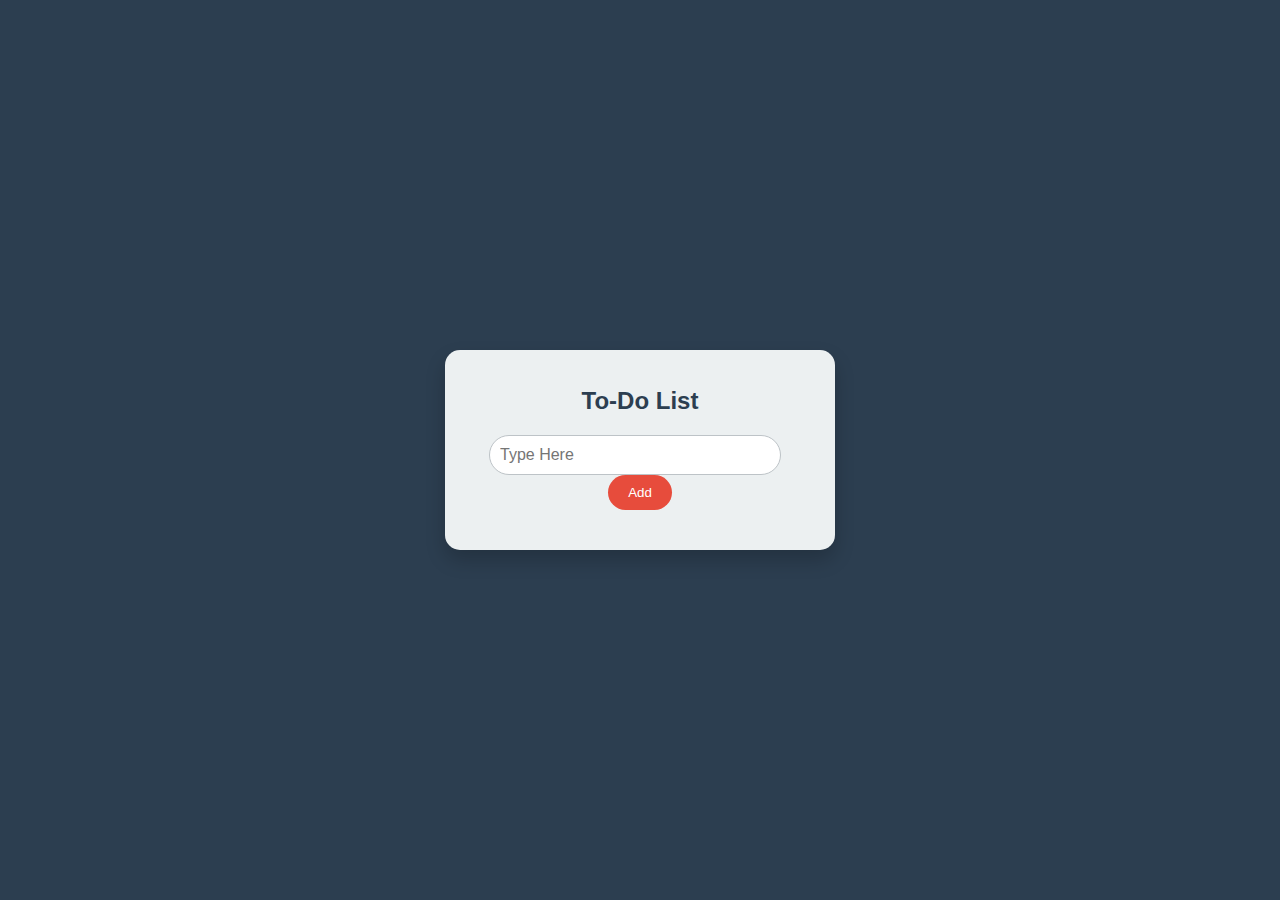
<file: index.html>
<!DOCTYPE html>
<html lang="en">
<head>
    <meta charset="UTF-8">
    <meta name="viewport" content="width=device-width, initial-scale=1.0">
    <title>to-dolist</title>
    <link rel="stylesheet" href="try.css">
</head>
<body>
    <div class="backg">
      <div class="box">
         <h1 class="heading">To-Do List</h1>
        <div class="search-bar"></div>  
         <input class="search" id="search" type="text" placeholder="Type Here">
         <button class="btn" id="btn" onclick="addTask()">Add</button>
 
       <ul id="list">
        <!-- <li class="check">task 1</li>
        <li>task 2</li>
        <li>task 3</li>
       </ul> -->

       </div>
    </div>
<script src="script.js"></script>
</body>
</html>
</file>
<file: try.css>
body {
    margin: 0;
    font-family: Arial, sans-serif;
    background-color: #f0f0f0;
    display: flex;
    align-items: center;
    justify-content: center;
    height: 100vh;
}

.backg {
    width: 100%;
    height: 100vh;
    background-color: #2c3e50;
    display: flex;
    align-items: center;
    justify-content: center;
}

.box {
    width: 350px;
    background-color: #ecf0f1;
    border-radius: 15px;
    box-shadow: 0 10px 20px rgba(0, 0, 0, 0.2);
    padding: 20px;
    text-align: center;
}

.heading {
    font-size: 24px;
    color: #2c3e50;
    margin-bottom: 20px;
}

.search {
    width: calc(100% - 80px);
    padding: 10px;
    border-radius: 20px;
    border: 1px solid #bdc3c7;
    margin-right: 10px;
    outline: none;
    font-size: 16px;
}

.btn {
    padding: 10px 20px;
    border-radius: 20px;
    background-color: #e74c3c;
    color: white;
    border: none;
    cursor: pointer;
    transition: background-color 0.3s;
}

.btn:hover {
    background-color: #c0392b;
}

ul {
    padding: 0;
    list-style: none;
    margin-top: 20px;
}

ul li {
    background-color: #3498db;
    color: white;
    padding: 15px;
    border-radius: 20px;
    margin-bottom: 10px;
    position: relative;
    font-size: 18px;
    display: flex;
    align-items: center;
    transition: background-color 0.3s;
}

ul li:hover {
    background-color: #2980b9;
}

ul li::before {
    content: '';
    width: 20px;
    height: 20px;
    margin-right: 10px;
    border-radius: 50%;
    background-image: url(unchecked.png);
    background-size: cover;
    background-position: center;
}

ul li.check {
    text-decoration: line-through;
    background-color: #27ae60;
}

ul li.check::before {
    background-image: url(checked.png);
}

ul li span {
    position: absolute;
    right: 10px;
    top: 50%;
    transform: translateY(-50%);
    width: 25px;
    height: 25px;
    background-color: #e74c3c;
    border-radius: 50%;
    text-align: center;
    line-height: 25px;
    font-size: 20px;
    color: white;
    cursor: pointer;
    transition: background-color 0.3s;
}

ul li span:hover {
    background-color: #c0392b;
}
</file>
